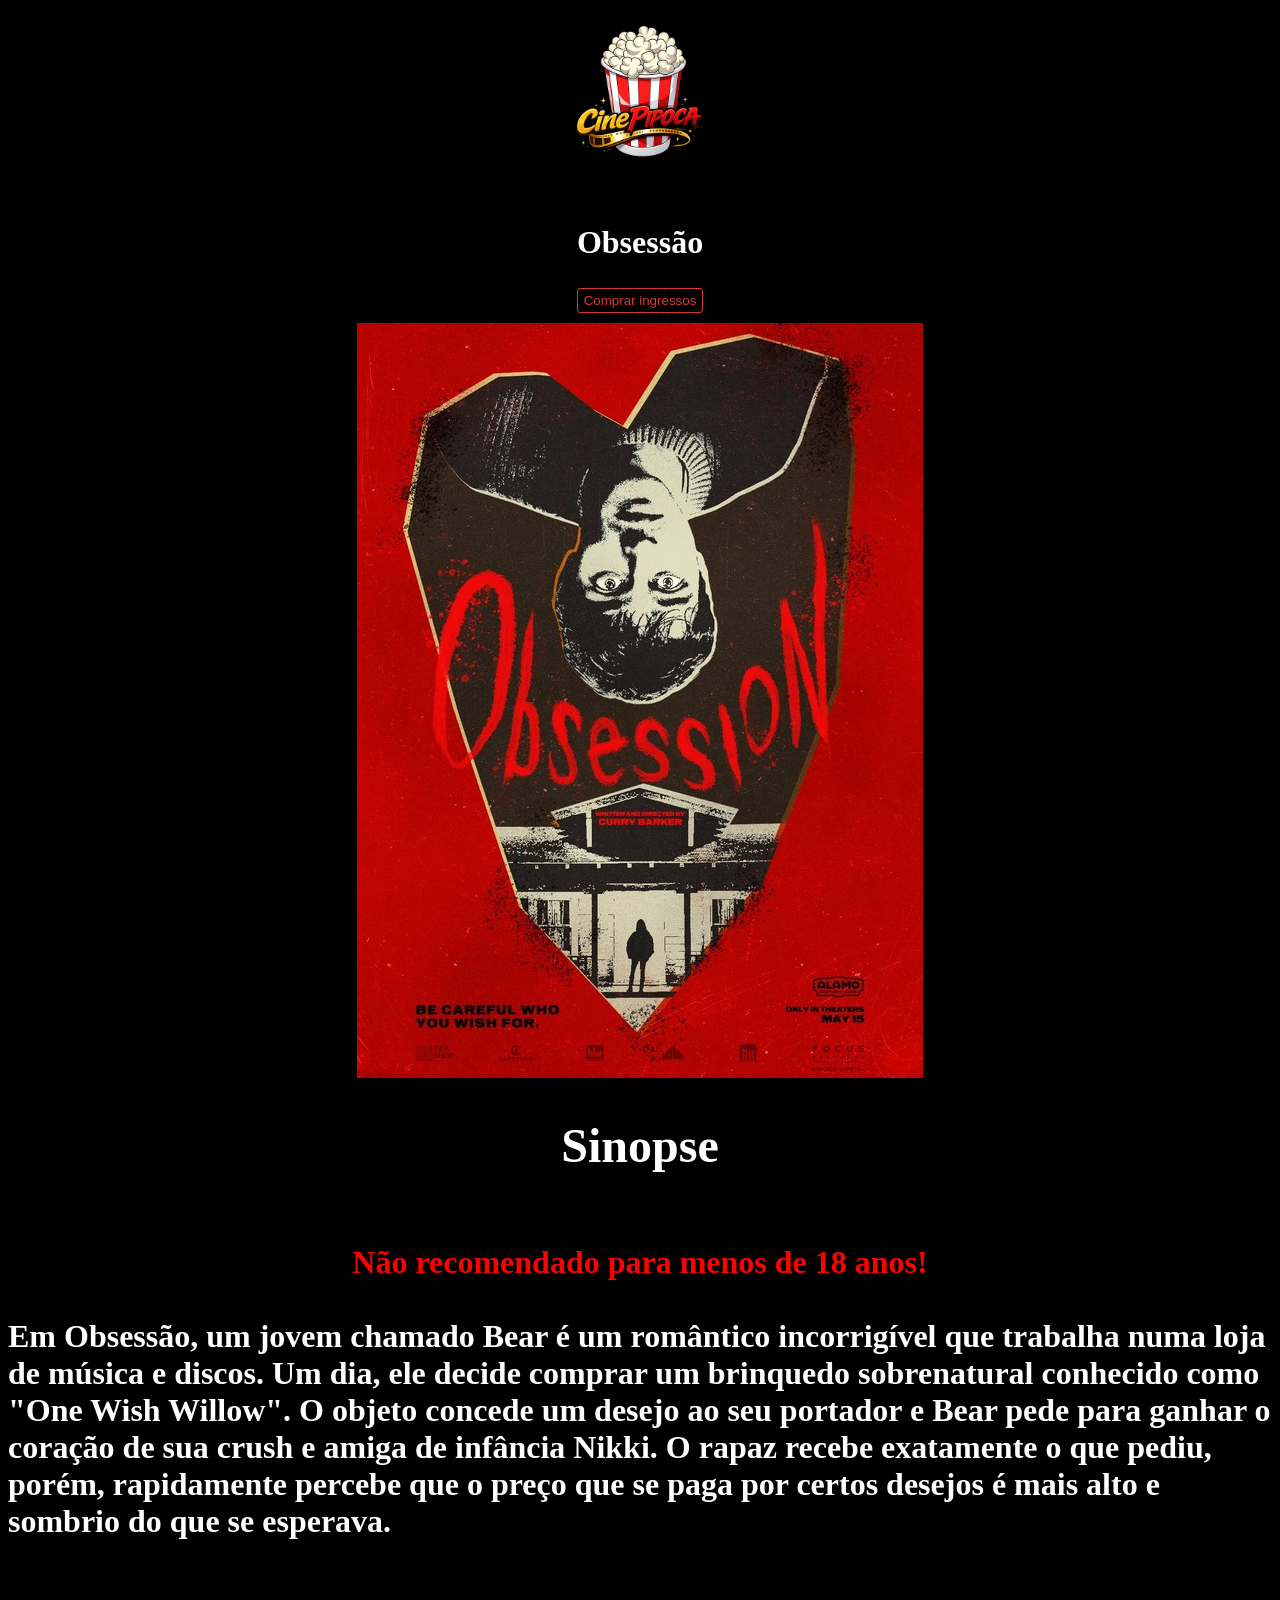
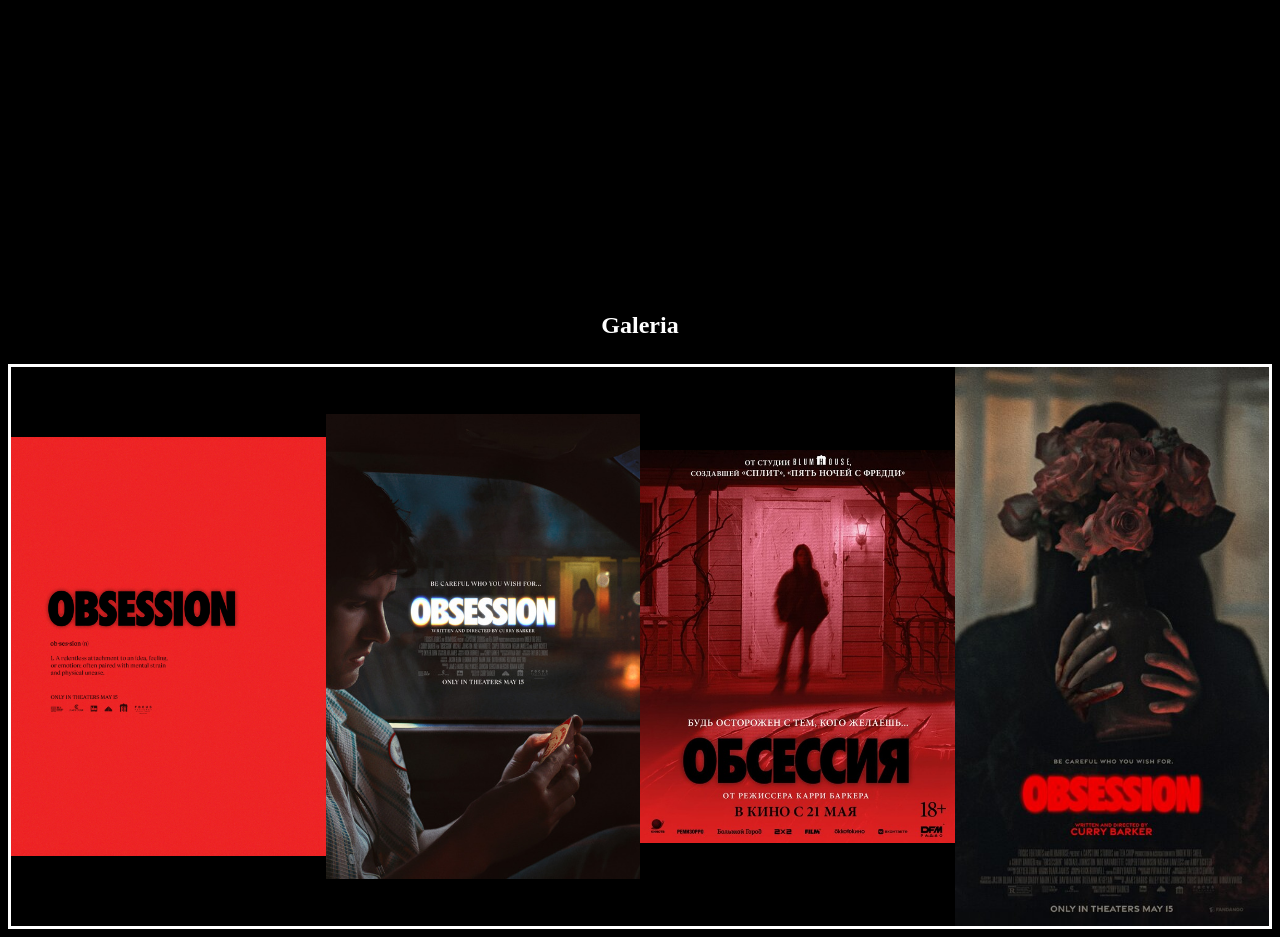
<file: index.html>
<!DOCTYPE html>
<html lang="en">

<head>
    <meta charset="UTF-8">
    <meta name="viewport" content="width=device-width, initial-scale=1.0">
    <title>Obsession</title>
    <link rel="stylesheet" href="style.css">
    
</head>

<body>
    <div class="header">
        <div class="logo-header">
            <img src="logo.png" alt="" id="img-logo">

            <h2 id="titulo-principal"> Obsessão</h2>
            <a href="https://www.ingresso.com/filme/obsessao" target="_blank"> 
                <input type="button" value="Comprar ingressos" class="bnt" id="alt-texto">
            </a>
        </div>



        <div class="img-header">
            <img src="obsession_ver11.jpg" alt="" id="img-normal">
            <img src="obsession_ver12.jpg" alt="" class="img-hover">
        </div>

    </div>

    <div class="main">
        <div class="sinopse ">
            <h2 id="texto-titulo"> Sinopse</h2>
            <p class="texto-sinopse" id="texto-sinopse">
            

            <span class="texto-sinopse-destaque" id="texto-sinopse-destaque">
                <strong>
                    Não recomendado para menos de 18 anos!<br><br>
                    <strong>

            </span>

            Em Obsessão, um jovem chamado Bear é um romântico incorrigível que trabalha numa loja de música e
            discos. Um dia, ele decide comprar um brinquedo sobrenatural conhecido como "One Wish Willow". O
            objeto
            concede um desejo ao seu portador e Bear pede para ganhar o coração de sua crush e amiga de infância
            Nikki. O rapaz recebe exatamente o que pediu, porém, rapidamente percebe que o preço que se paga por
            certos desejos é mais alto e sombrio do que se esperava.
            </p>

            <div class="trailer">
                <iframe width="560" height="315" src="https://www.youtube.com/embed/3z9AHxBH600?si=IhCeowMclVKny0Zs"
                    title="YouTube video player" frameborder="0"
                    allow="accelerometer; autoplay; clipboard-write; encrypted-media; gyroscope; picture-in-picture; web-share"
                    referrerpolicy="strict-origin-when-cross-origin" allowfullscreen></iframe>
            </div>
        </div>


        <div>
            <h2 id="texto-galeria"> Galeria</h2>
        </div>
        <div class="galeria">

            <img src="obsession-poster1.jpg" alt="" class="img-poster">
            <img src="obsession_ver2.jpg" alt="" class="img-poster">
            <img src="obsession_ver5.jpg" alt="" class="img-poster">
            <img src="obsession_ver9.jpg" alt="" class="img-poster">

        </div>

    </div>


    <script src="script.js"></script>
</body>

</html>
</file>
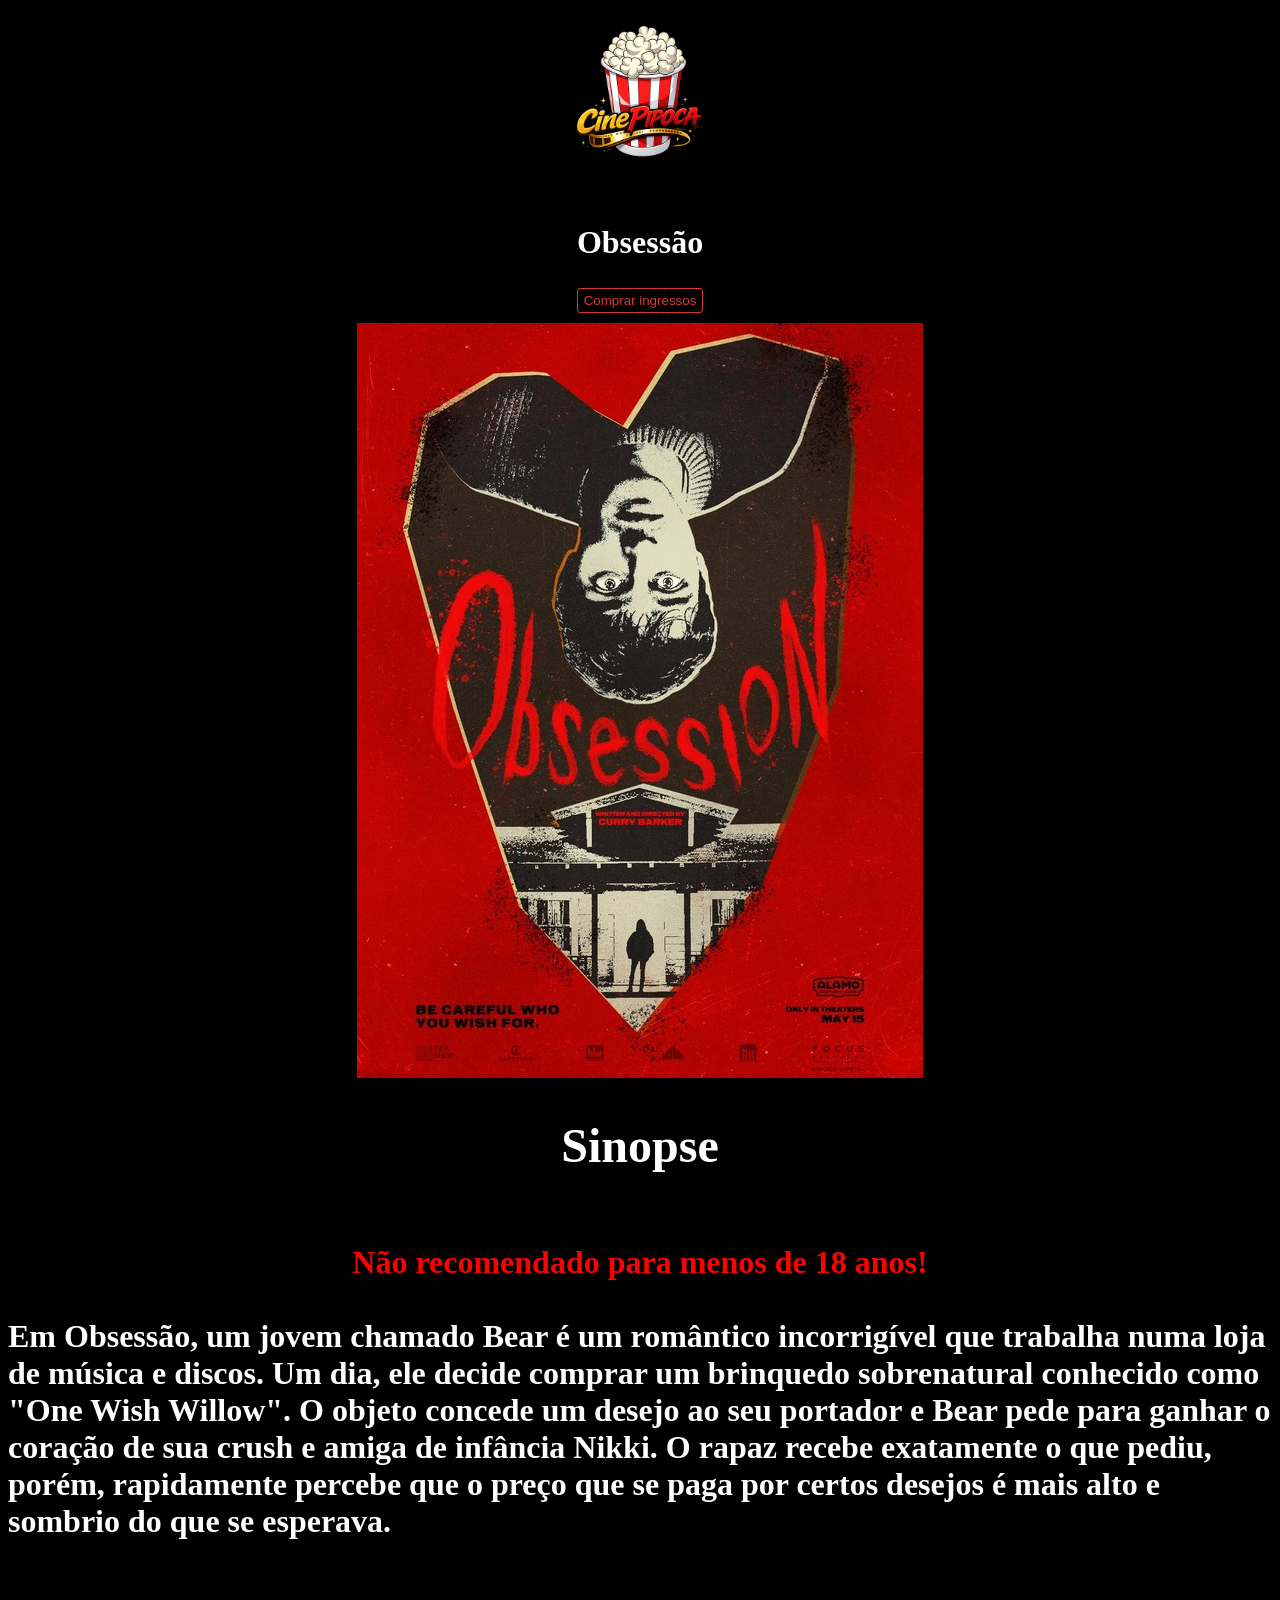
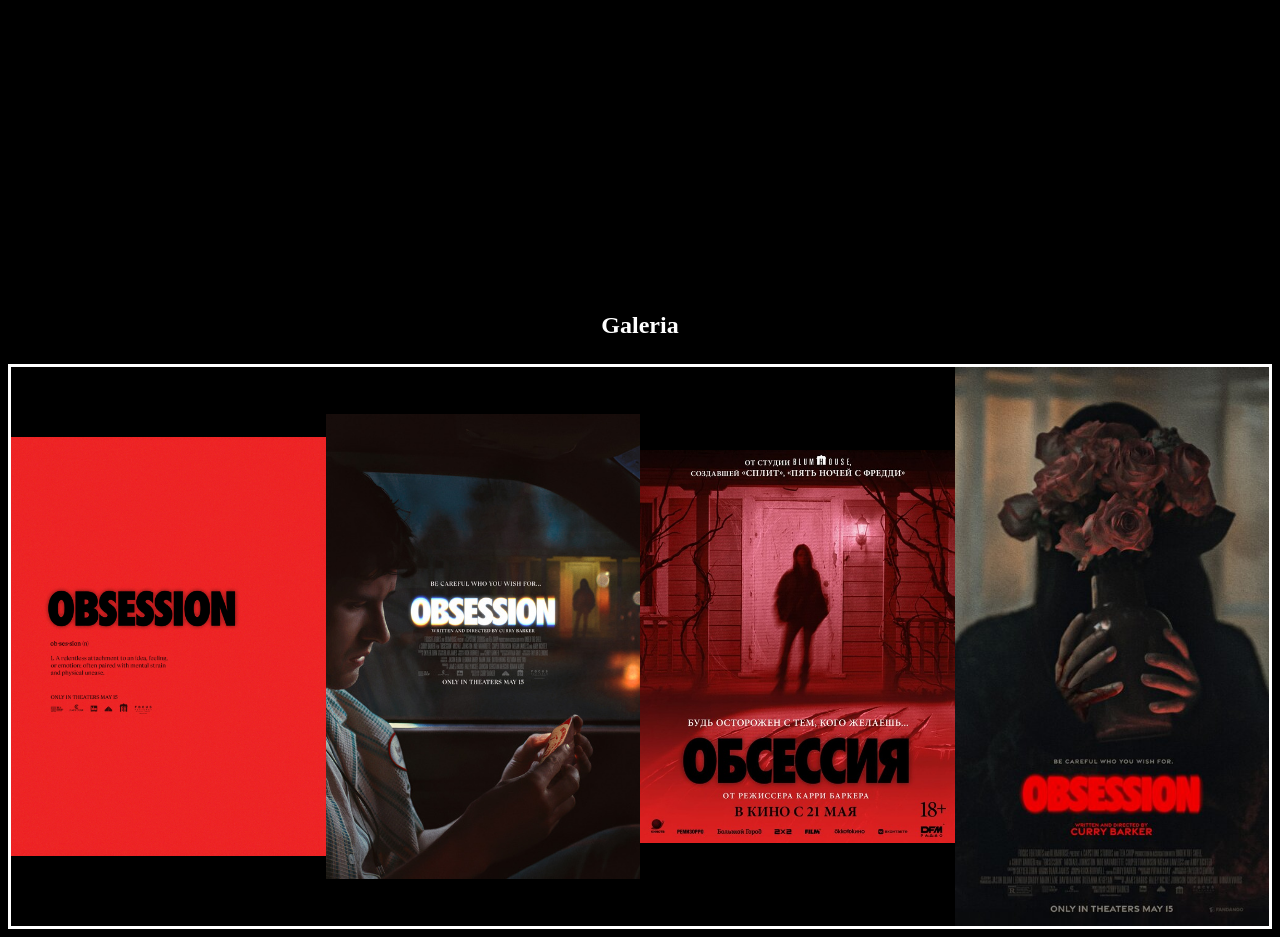
<file: Landingpage.html>
<!DOCTYPE html>
<html lang="en">

<head>
    <meta charset="UTF-8">
    <meta name="viewport" content="width=device-width, initial-scale=1.0">
    <title>Obsession</title>
    <link rel="stylesheet" href="style.css">
    
</head>

<body>
    <div class="header">
        <div class="logo-header">
            <img src="logo.png" alt="" id="img-logo">

            <h2 id="titulo-principal"> Obsessão</h2>
            <a href="https://www.ingresso.com/filme/obsessao" target="_blank"> 
                <input type="button" value="Comprar ingressos" class="bnt" id="alt-texto">
            </a>
        </div>



        <div class="img-header">
            <img src="obsession_ver11.jpg" alt="" id="img-normal">
            <img src="obsession_ver12.jpg" alt="" class="img-hover">
        </div>

    </div>

    <div class="main">
        <div class="sinopse ">
            <h2 id="texto-titulo"> Sinopse</h2>
            <p class="texto-sinopse" id="texto-sinopse">
            

            <span class="texto-sinopse-destaque" id="texto-sinopse-destaque">
                <strong>
                    Não recomendado para menos de 18 anos!<br><br>
                    <strong>

            </span>

            Em Obsessão, um jovem chamado Bear é um romântico incorrigível que trabalha numa loja de música e
            discos. Um dia, ele decide comprar um brinquedo sobrenatural conhecido como "One Wish Willow". O
            objeto
            concede um desejo ao seu portador e Bear pede para ganhar o coração de sua crush e amiga de infância
            Nikki. O rapaz recebe exatamente o que pediu, porém, rapidamente percebe que o preço que se paga por
            certos desejos é mais alto e sombrio do que se esperava.
            </p>

            <div class="trailer">
                <iframe width="560" height="315" src="https://www.youtube.com/embed/3z9AHxBH600?si=IhCeowMclVKny0Zs"
                    title="YouTube video player" frameborder="0"
                    allow="accelerometer; autoplay; clipboard-write; encrypted-media; gyroscope; picture-in-picture; web-share"
                    referrerpolicy="strict-origin-when-cross-origin" allowfullscreen></iframe>
            </div>
        </div>


        <div>
            <h2 id="texto-galeria"> Galeria</h2>
        </div>
        <div class="galeria">

            <img src="obsession-poster1.jpg" alt="" class="img-poster">
            <img src="obsession_ver2.jpg" alt="" class="img-poster">
            <img src="obsession_ver5.jpg" alt="" class="img-poster">
            <img src="obsession_ver9.jpg" alt="" class="img-poster">

        </div>

    </div>


    <script src="script.js"></script>
</body>

</html>
</file>
<file: style.css>
body {
   background-color: black;
}

div {
   display: flex;
   flex-flow: column wrap;
   justify-content: center;
   align-items: center;
}

.logo-header {
   width: 15%;
   height: auto;

}

#img-logo {
   width: 100%;
}

.img-header {
   position: relative;
   display: inline-block;
}

#titulo-principal{
   color: white;
   font-size: 200%;
   font-weight: bold;
}

.bnt{
  background-color: transparent;
  color: rgb(214, 57, 57);
  border: 1px solid  rgb(214, 57, 57) ;
  cursor: pointer;
  width: 100%;
  height: 25px; ;
  border-radius: 3px;
  margin-bottom: 10px;
}
.bnt:hover{
background-color:rgb(214, 57, 57);
color: black;
font-weight: bold;
}

.img-header img {
   display: block;
}

.img-hover {
   position: absolute;
   top: 0;
   left: 0;
   opacity: 0;
   transition: opacity 0.8s;
   width: 100%;
}

.img-header:hover .img-hover {
   opacity: 1;
}

.img-header:hover .img-normal {
   opacity: 0;
}
.texto-sinopse-destaque {
   color: red;
   display: flex;
   justify-content: center;
}
.sinopse {
   color: white;
   font-size: 200%;
   
}

.galeria{
   border-style: solid;
   border-color: white;
   display: flex;
   flex-direction: row;
   align-items: center;
  

}

#texto-galeria{
   margin:  25px;
   color: white;

}

.img-poster{
   width: 25%;
   height: 10%;


}
</file>
